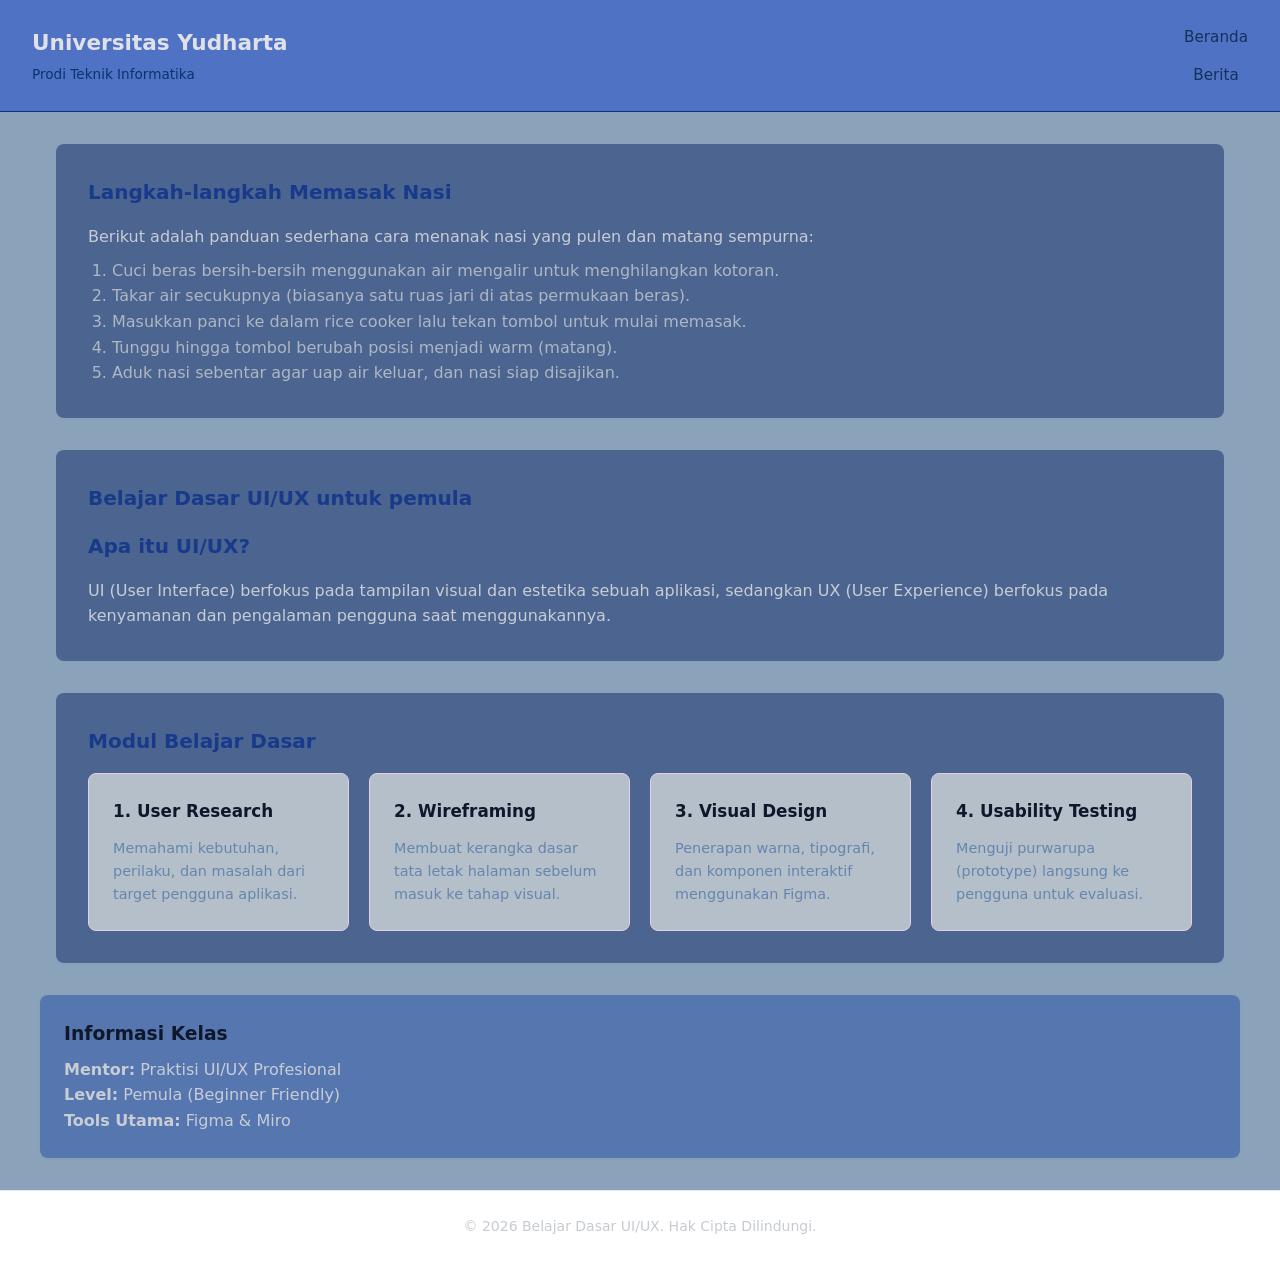
<file: index.html>
<!DOCTYPE html>
<html lang="id">
<head>
    <meta charset="UTF-8">
    <meta name="viewport" content="width=device-width, initial-scale=1.0">
    <title>Belajar Dasar UI/UX untuk Pemula</title>
    <link rel="stylesheet" href="style.css">
</head>
<body>

    <!-- Header & Navbar menggunakan Flexbox -->
    <header class="navbar" id="home">
        <div class="logo">
            <h1>Universitas Yudharta</h1>
            <p>Prodi Teknik Informatika
            </p>
        </div>
        <nav>
            <ul class="nav-links">
                <li><a href="#home">Beranda</a></li>
                <li><a href="#berita">Berita</a></li>
            </ul>
        </nav>
    </header>

    <!-- Konten Utama -->
    <main>
        <!-- Bagian Beranda: Cara Memasak Nasi -->
        <article id="beranda-content">
            <h2>Langkah-langkah Memasak Nasi</h2>
            <p>Berikut adalah panduan sederhana cara menanak nasi yang pulen dan matang sempurna:</p>
            <p><ol style="margin-left: 1.5rem; margin-top: 0.5rem; color: #aeb7c3;"></p>
                <li>Cuci beras bersih-bersih menggunakan air mengalir untuk menghilangkan kotoran.</li>
                <li>Takar air secukupnya (biasanya satu ruas jari di atas permukaan beras).</li>
                <li>Masukkan panci ke dalam rice cooker lalu tekan tombol untuk mulai memasak.</li>
                <li>Tunggu hingga tombol berubah posisi menjadi warm (matang).</li>
                <li>Aduk nasi sebentar agar uap air keluar, dan nasi siap disajikan.</li>
            </ol>
        </article>

        <!-- Artikel 1: Pengantar UI/UX -->
        <article id="pengantar">
            <h2>Belajar Dasar UI/UX untuk pemula</h2>
            <h2>Apa itu UI/UX?</h2>
            <p>UI (User Interface) berfokus pada tampilan visual dan estetika sebuah aplikasi, sedangkan UX (User Experience) berfokus pada kenyamanan dan pengalaman pengguna saat menggunakannya.</p>
        </article>

        <!-- Artikel 2: Modul / Berita Belajar (Menggunakan CSS Grid dengan 4 kartu) -->
        <article id="berita">
            <h2>Modul Belajar Dasar</h2>
            <div class="grid-materi">
                <div class="card">
                    <h3>1. User Research</h3>
                    <p>Memahami kebutuhan, perilaku, dan masalah dari target pengguna aplikasi.</p>
                </div>
                <div class="card">
                    <h3>2. Wireframing</h3>
                    <p>Membuat kerangka dasar tata letak halaman sebelum masuk ke tahap visual.</p>
                </div>
                <div class="card">
                    <h3>3. Visual Design</h3>
                    <p>Penerapan warna, tipografi, dan komponen interaktif menggunakan Figma.</p>
                </div>
                <div class="card">
                    <h3>4. Usability Testing</h3>
                    <p>Menguji purwarupa (prototype) langsung ke pengguna untuk evaluasi.</p>
                </div>
            </div>
        </article>
    </main>

    <!-- Aside: Bilah Samping -->
    <aside>
        <h3>Informasi Kelas</h3>
        <p><strong>Mentor:</strong> Praktisi UI/UX Profesional</p>
        <p><strong>Level:</strong> Pemula (Beginner Friendly)</p>
        <p><strong>Tools Utama:</strong> Figma & Miro</p>
    </aside>

    <!-- Footer menggunakan Flexbox -->
    <footer>
        <p>&copy; 2026 Belajar Dasar UI/UX. Hak Cipta Dilindungi.</p>
    </footer>

</body>
</html>
</file>
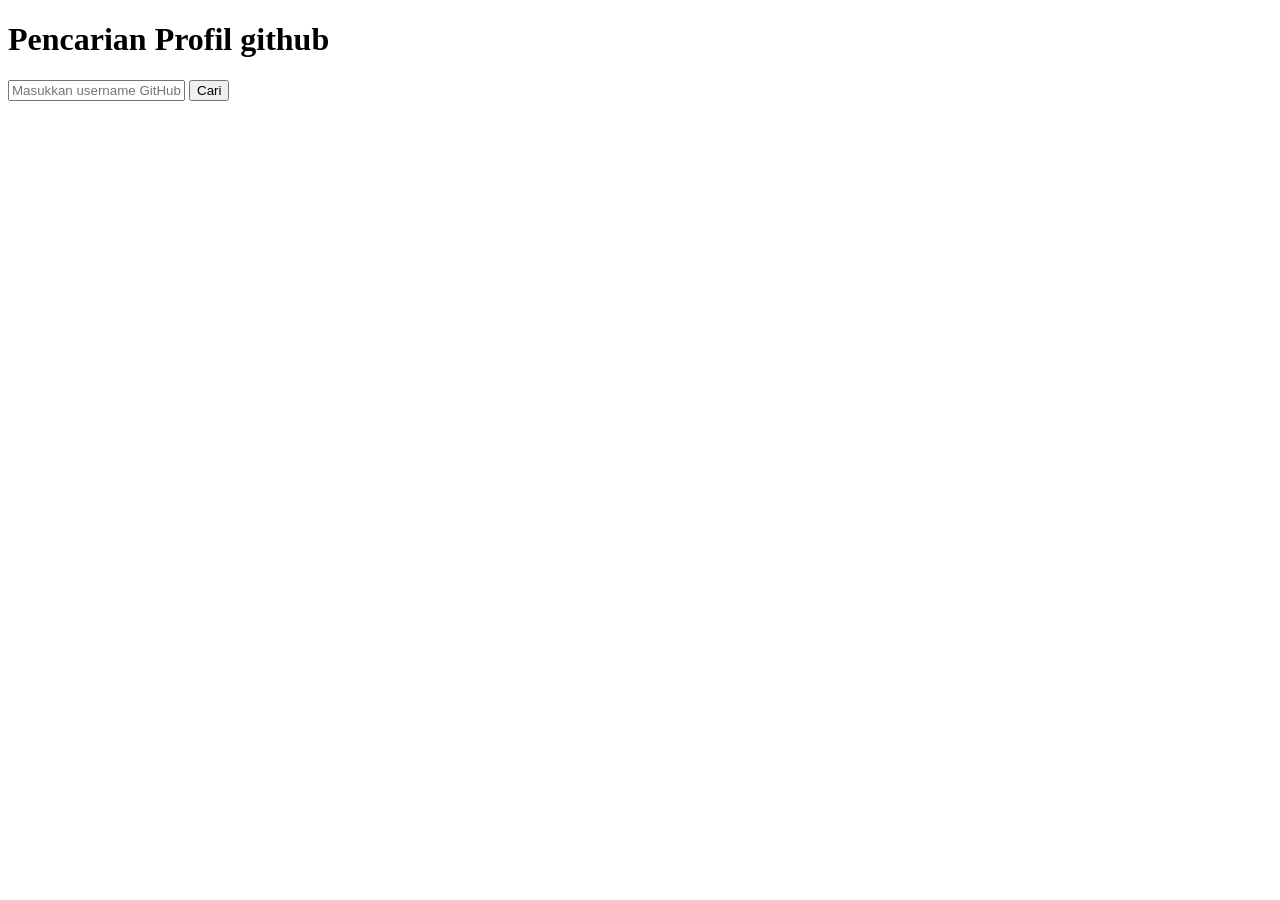
<file: Tugas_5/github.html>
<!DOCTYPE html>
<html lang="en">
<head>
    <meta charset="UTF-8">
    <meta name="viewport" content="width=device-width, initial-scale=1.0">
    <title>Cari Profil GitHub</title>
</head>
<body>

    <h1>Pencarian Profil github</h1>

    <form id="search-form">
        <input type="text" id="username-input" placeholder="Masukkan username GitHub..." required>
        <button type="submit">Cari</button>
    </form>

    <div id="loading" style="display: none;">Loading...</div>
    <div id="profile-container"></div>
    
    <script src="github.js"></script>
</body>
</html>
</file>
<file: style.css>
/* Reset Global Modern */
*, *::before, *::after {
  box-sizing: border-box;
  margin: 0;
  padding: 0;
}

body {
  font-family: system-ui, -apple-system, sans-serif;
  color: #c8cdd4;
  background-color: #8ba3ba;
  line-height: 1.6;
}

/* Flexbox pada Header / Navbar */
.navbar {
  display: flex;
  justify-content: space-between;
  align-items: center;
  padding: 1.5rem 2rem;
  background-color: #4f72c5;
  border-bottom: 1px solid #0b2e8d;
  position: sticky;
  top: 0;
  z-index: 100;
}

.logo h1 {
  font-size: 1.35rem;
  color: #dfe1e7;
  font-weight: 700;
}

.logo p {
  font-size: 0.85rem;
  color: #0a336d;
  margin-top: 0.2rem;
}

.nav-links {
  display: flex;
  list-style: none;
  gap: 1.5rem;
}

.nav-links a {
  text-decoration: none;
  color: #13315a;
  font-weight: 500;
  font-size: 0.95rem;
  transition: color 0.2s ease;
}

.nav-links a:hover {
  color: #092561;
}

/* Layout Utama */
main {
  max-width: 1200px;
  margin: 2rem auto;
  padding: 0 1rem;
}

article {
  background: #4c6490;
  padding: 2rem;
  border-radius: 8px;
  box-shadow: 0 1px 3px rgba(101, 108, 134, 0.05);
  margin-bottom: 2rem;
}

article h2 {
  margin-bottom: 1rem;
  color: #183a8b;
  font-size: 1.25rem;
}

/* CSS Grid dengan auto-fit untuk 4 kartu */
.grid-materi {
  display: grid;
  grid-template-columns: repeat(auto-fit, minmax(230px, 1fr));
  gap: 1.25rem;
  margin-top: 1rem;
}

.card {
  background: #b4bfca;
  padding: 1.5rem;
  border-radius: 8px;
  border: 1px solid #e5cde8;
  transition: transform 0.2s ease, box-shadow 0.2s ease;
}

.card:hover {
  transform: translateY(-3px);
  box-shadow: 0 4px 6px -1px rgba(111, 54, 113, 0.1);
}

.card h3 {
  font-size: 1.05rem;
  margin-bottom: 0.75rem;
  color: #0f172a;
}

.card p {
  font-size: 0.9rem;
  color: #6586ae;
}

/* Aside Bilah Samping */
aside {
  background: #5676b0;
  padding: 1.5rem;
  border-radius: 8px;
  box-shadow: 0 1px 3px rgba(0,0,0,0.05);
  margin: 0 auto 2rem auto;
  max-width: 1200px;
}

aside h3 {
  margin-bottom: 0.5rem;
  color: #0f172a;
}

/* Flexbox pada Footer */
footer {
  display: flex;
  justify-content: center;
  align-items: center;
  padding: 1.5rem;
  background-color: #ffffff;
  color: #c6cbd1;
  font-size: 0.875rem;
  border-top: 1px solid #e2e8f0;
}

/* Responsif Media Queries */
@media (max-width: 768px) {
  .navbar {
    flex-direction: column;
    gap: 1rem;
    text-align: center;
  }
}

.nav-links {
    flex-direction: column;
    gap: 0.75rem;
    text-align: center;
  }

  .card-grid {
    padding: 1rem;
    gap: 1rem;
  }
</file>
